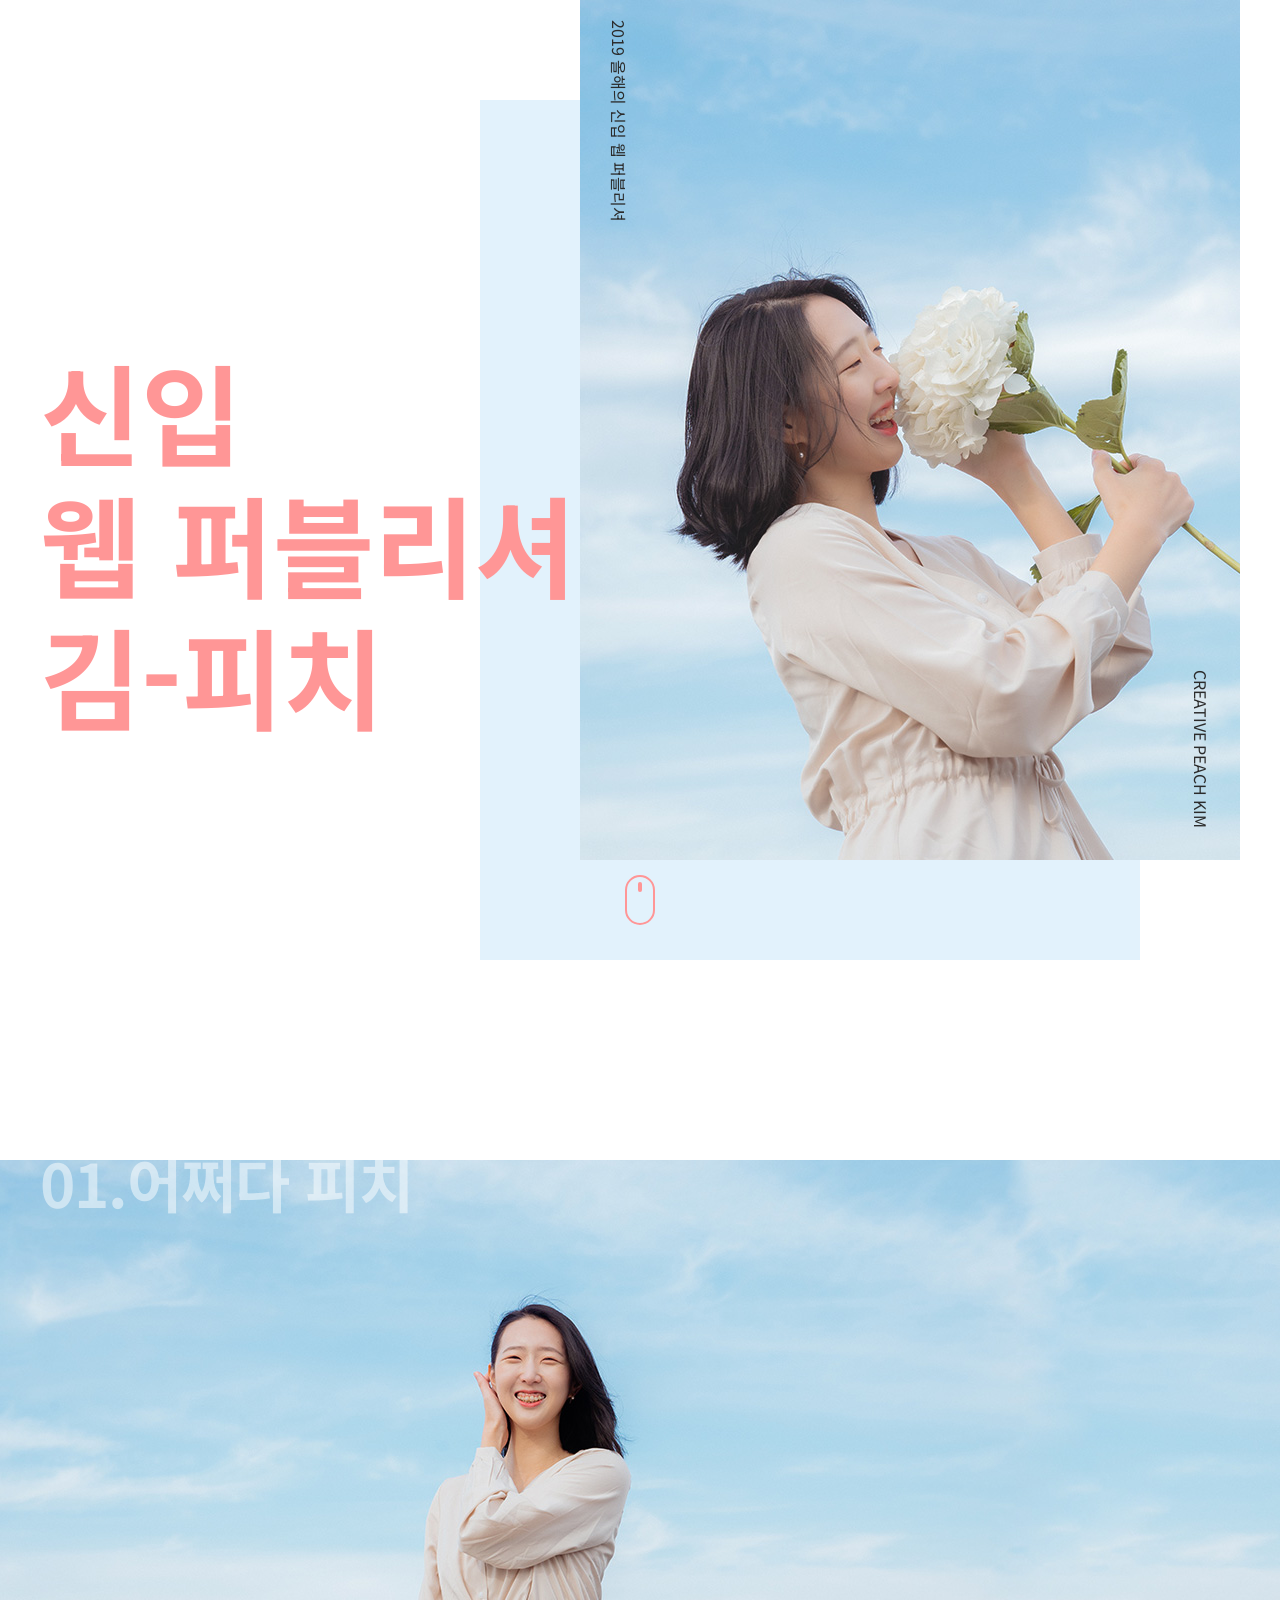
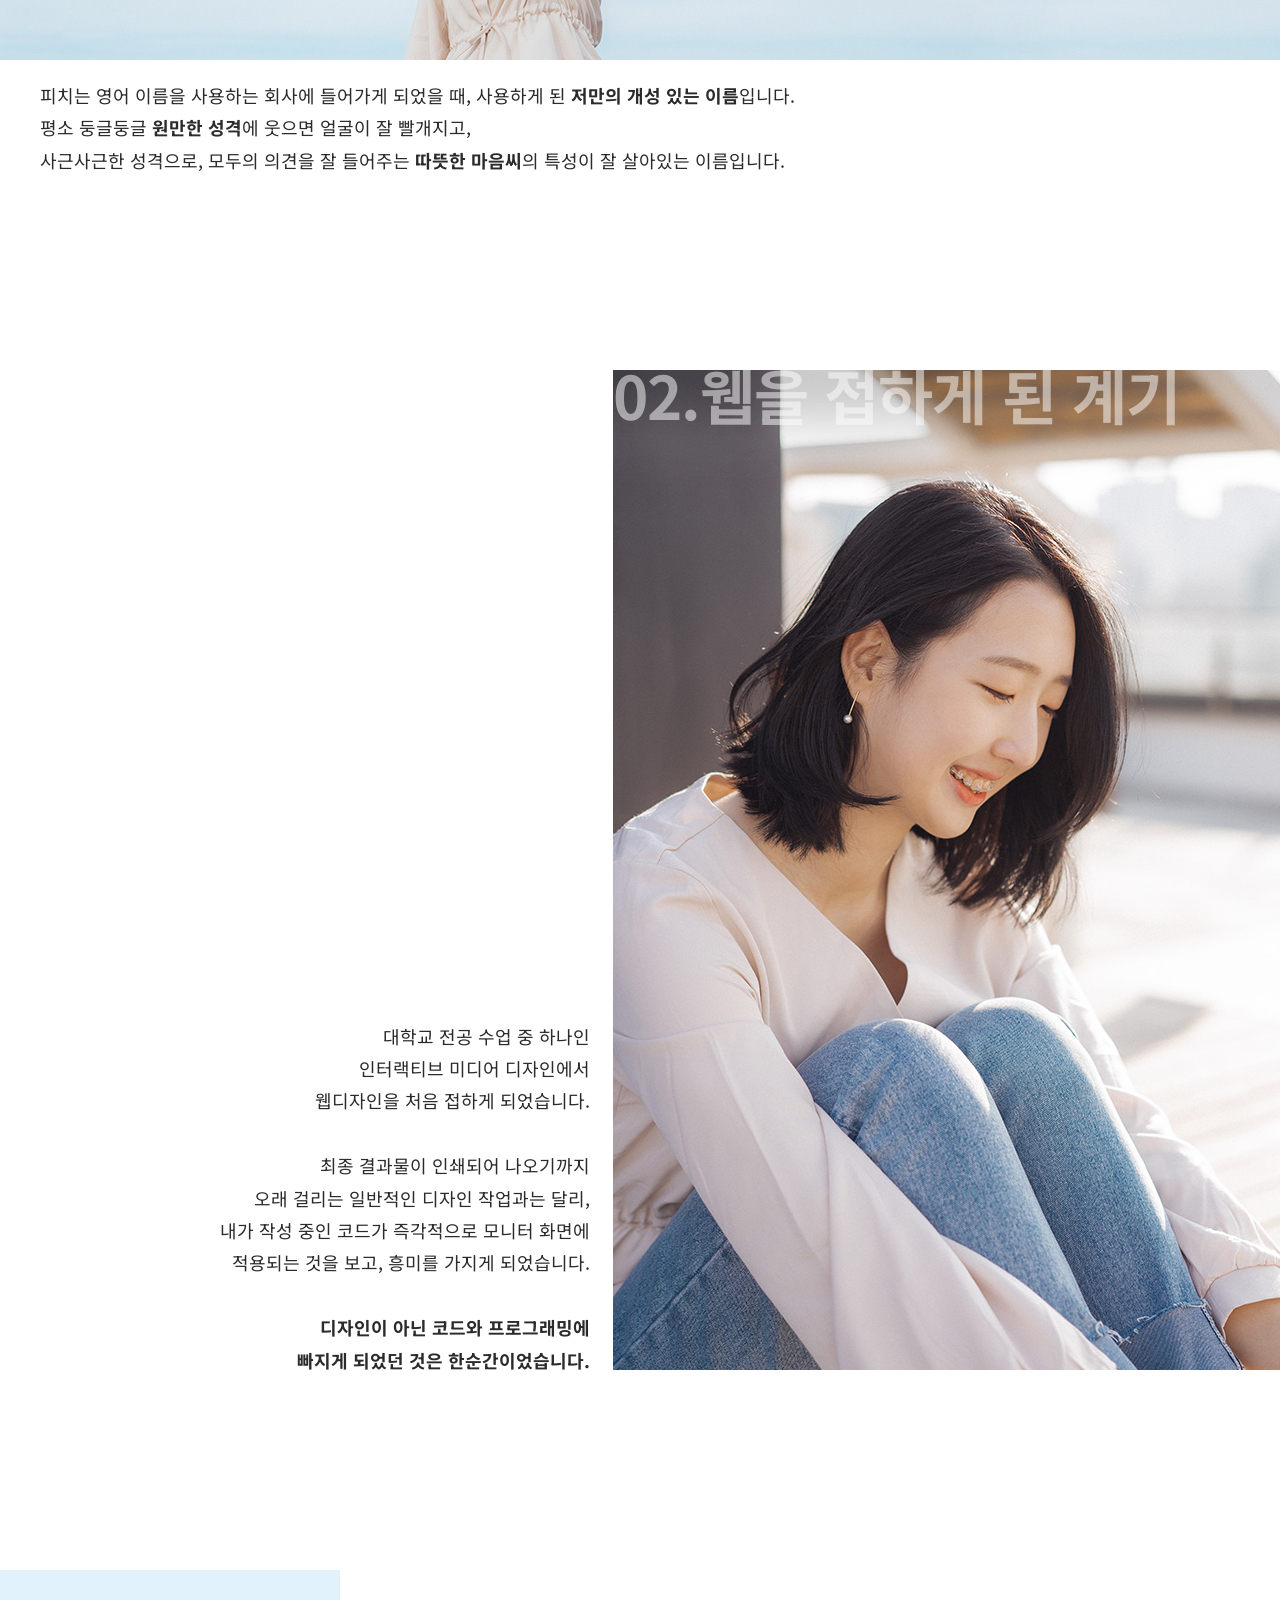
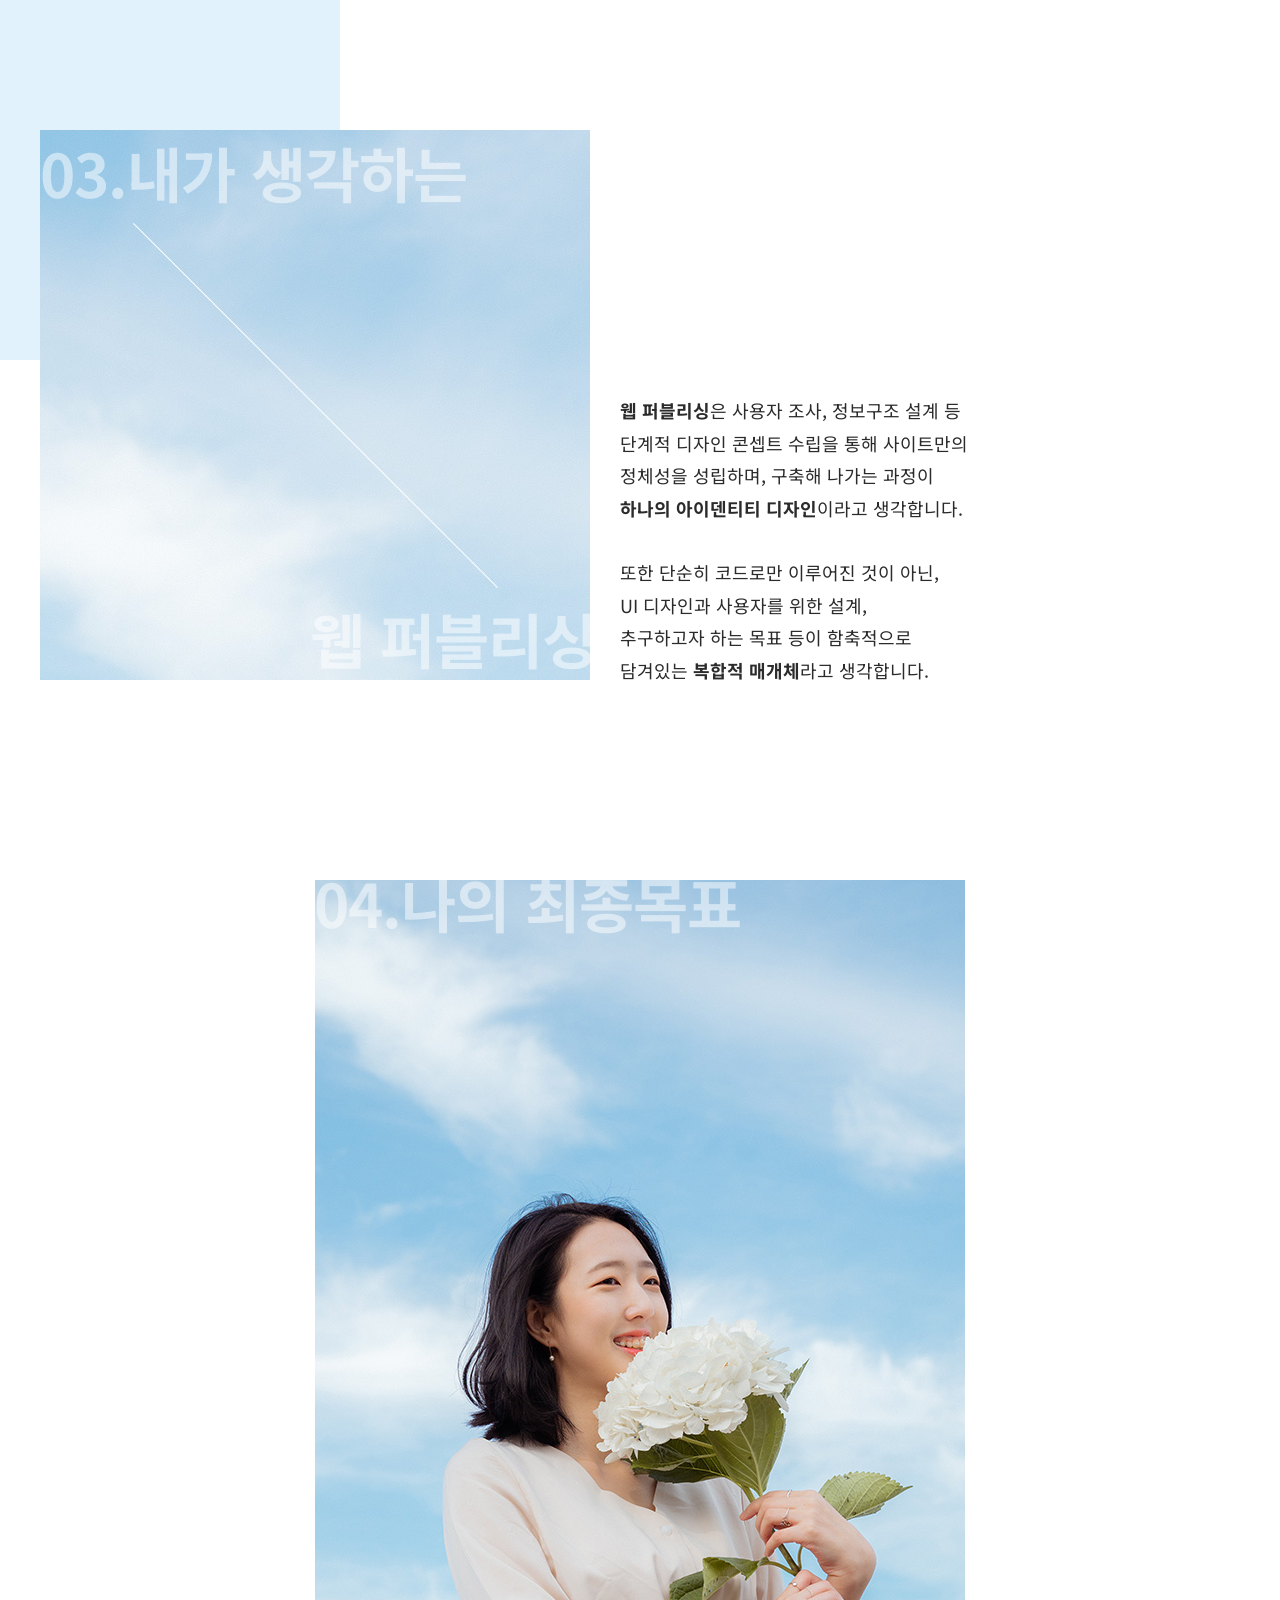
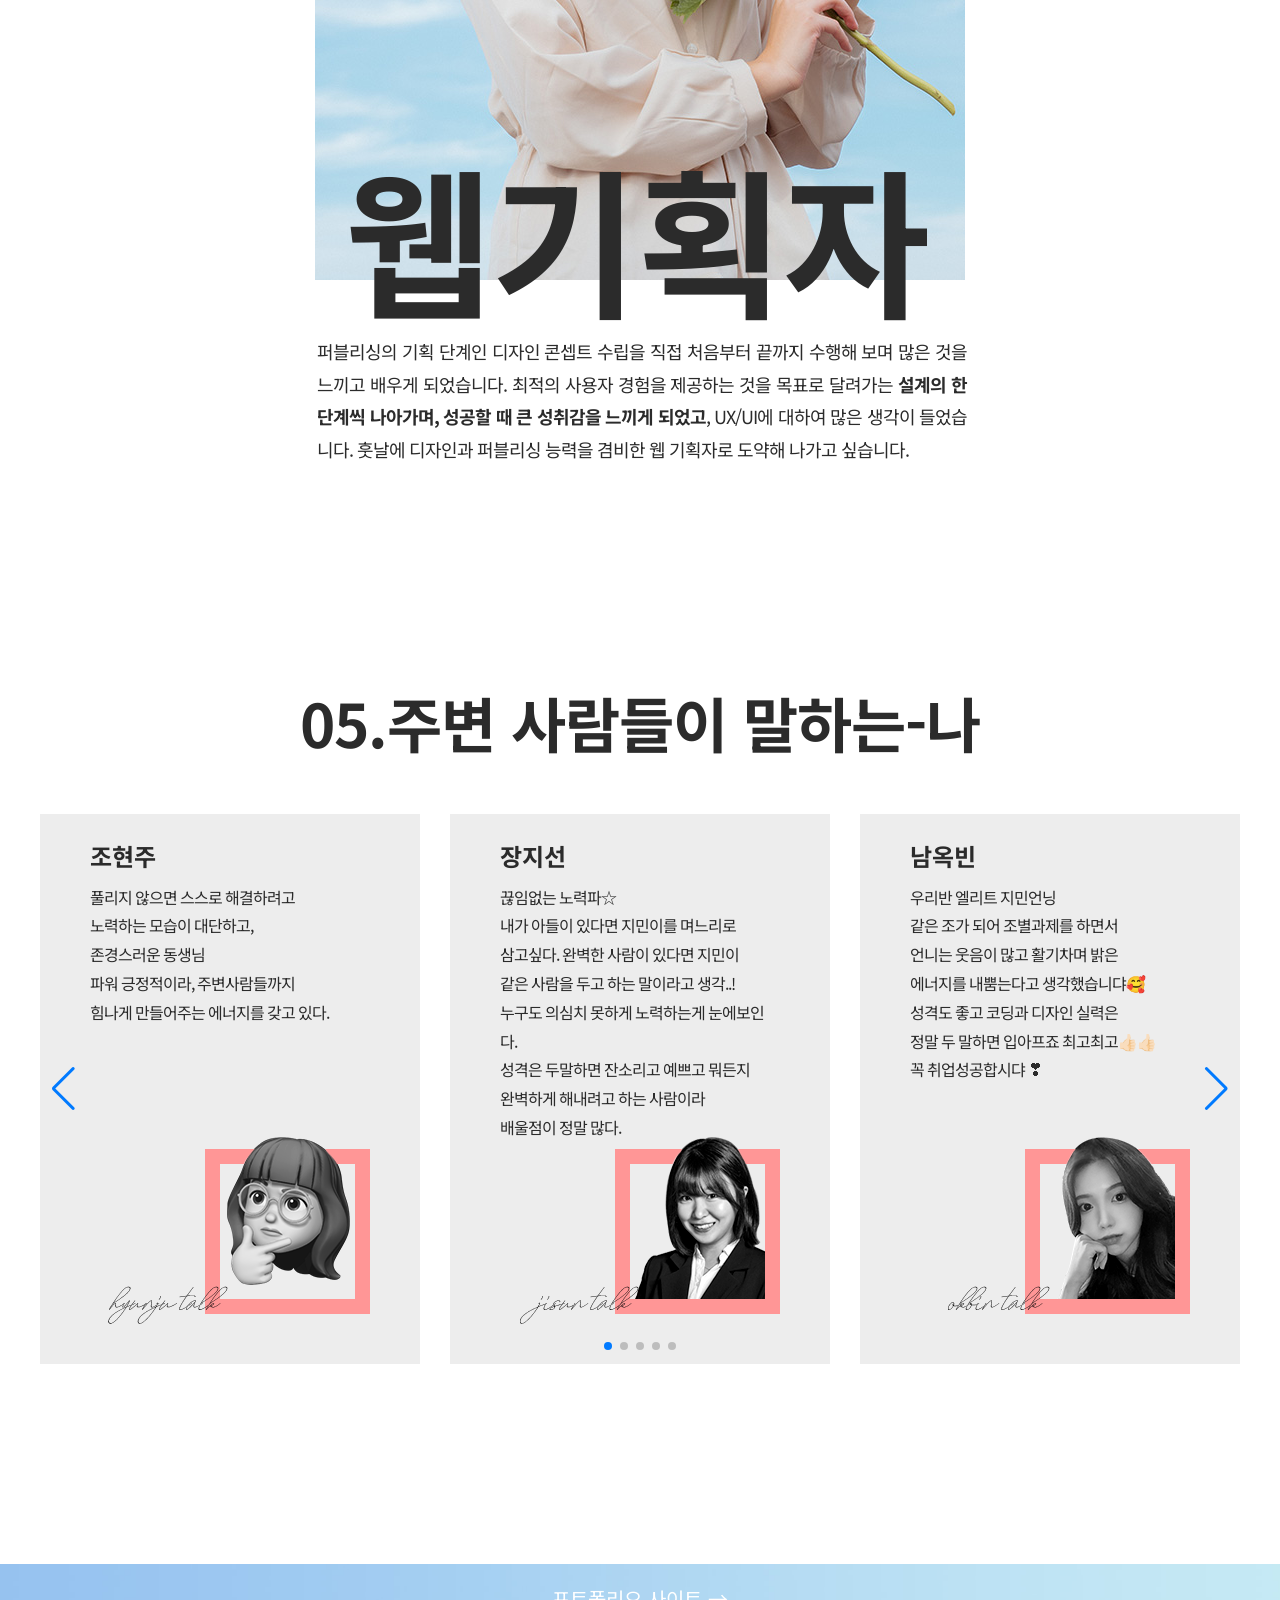
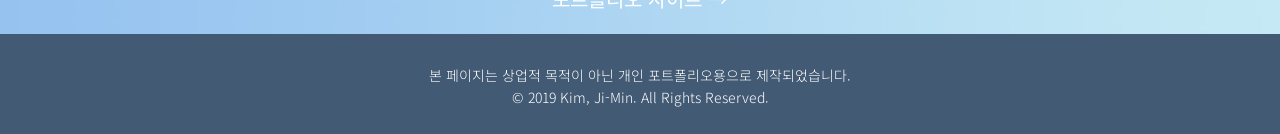
<file: sub.html>
<!DOCTYPE HTML>
<html lang="ko">

<head>
  <meta charset="UTF-8">
  <title>신입 웹퍼블리셔 김-피치</title>

  <meta name="Subject" content="포트폴리오">
  <meta name="Title" content="김지민 포트폴리오">
  <meta name="Keywords" content="웹퍼블리셔,웹디자이너,포트폴리오">
  <meta name="Description" content="최적의 사용자 경험을 제공하는 것을 목표로 하는 웹 퍼블리셔">
  <meta name="Author" content="김지민">
  <meta name="Publisher" content="KimJimin">
  <meta name="Classification" content="포트폴리오">
  <meta name="Location" content="Seoul Korea">
  <meta name="Author-Date" content="2019.10.24">
  <meta name="Copyright" content="김지민">

  <link rel="shortcut icon" href="images/favicon.ico">
  <link rel="stylesheet" href="css/reset.css" />
  <link rel="stylesheet" href="css/animate.css">
  <link rel="stylesheet" href="css/swiper.css">
  <link rel="stylesheet" href="css/sub_style.css" />
  
  <script src="js/plugins/jquery-1.12.3.js"></script>
  <script src="js/plugins/jquery.easing.min.js"></script>
  <script src="js/plugins/swiper.min.js"></script>
  <script src="js/plugins/wow.min.js"></script>
  <script src="js/sub_function.js"></script>
</head>

<body>
  <div id="wrap">
    <header>
      <div class="container">
        <h1>
          신입<br>
          웹 퍼블리셔<br>
          김-피치
        </h1>
    
        <div class="profile">김지민 프로필 사진</div>
        <p class="title">2019 올해의 신입 웹 퍼블리셔</p>
        <p class="name">CREATIVE PEACH KIM</p>

        <div class="mouse-icon">
          <p class="wheel">스크롤바를 내리면 작품을 감상할 수 있습니다.</p>
        </div>
      </div>
    </header>

    <hr>

    <section>
      <h2 class="sr-only">김지민 자기소개</h2>

      <article class="content0">
        <div class="container">
          <h2>01.어쩌다 피치</h2>

          <p class="wow fadeInUp" data-wow-delay="100ms">
            피치는 영어 이름을 사용하는 회사에 들어가게 되었을 때, 사용하게 된 <strong>저만의 개성 있는 이름</strong>입니다.<br>
            평소 둥글둥글 <strong>원만한 성격</strong>에 웃으면 얼굴이 잘 빨개지고,<br>
            사근사근한 성격으로, 모두의 의견을 잘 들어주는 <strong>따뜻한 마음씨</strong>의 특성이 잘 살아있는 이름입니다.        
          </p>
        </div>
      </article><!--end of content0-->

      <hr>

      <article class="content1">
        <div class="container">
          <h2>02.웹을 접하게 된 계기</h2>

          <p class="wow fadeInUp" data-wow-delay="100ms">
            대학교 전공 수업 중 하나인<br>
            인터랙티브 미디어 디자인에서<br>
            웹디자인을 처음 접하게 되었습니다.<br>
            <br>
            최종 결과물이 인쇄되어 나오기까지<br>
            오래 걸리는 일반적인 디자인 작업과는 달리,<br>
            내가 작성 중인 코드가 즉각적으로 모니터 화면에<br>
            적용되는 것을 보고, 흥미를 가지게 되었습니다.<br>
            <br>
            <strong>
              디자인이 아닌 코드와 프로그래밍에<br>
              빠지게 되었던 것은 한순간이었습니다.
            </strong> 
          </p>
        </div>
      </article><!--end of content1-->
      
      <hr>
      
      <article class="content2">
        <div class="container">
          <h2>03.내가 생각하는</h2>
          <h2>웹 퍼블리싱</h2>
  
          <p class="wow fadeInUp" data-wow-delay="100ms">
            <strong>웹 퍼블리싱</strong>은 사용자 조사, 정보구조 설계 등<br>
            단계적 디자인 콘셉트 수립을 통해 사이트만의<br>
            정체성을 성립하며, 구축해 나가는 과정이<br>
            <strong>하나의 아이덴티티 디자인</strong>이라고 생각합니다.<br>
            <br>
            또한 단순히 코드로만 이루어진 것이 아닌,<br>
            UI 디자인과 사용자를 위한 설계,<br>
            추구하고자 하는 목표 등이 함축적으로<br>
            담겨있는 <strong>복합적 매개체</strong>라고 생각합니다.
          </p>
        </div>
      </article><!--end of content2-->

      <hr>

      <article class="content3">
        <h2>04.나의 최종목표</h2>

        <p class="title">웹기획자</p>
        <p class="wow fadeInUp" data-wow-delay="100ms">
          퍼블리싱의 기획 단계인 디자인 콘셉트 수립을 직접 처음부터 끝까지 수행해 보며 
          많은 것을 느끼고 배우게 되었습니다. 최적의 사용자 경험을 제공하는
          것을 목표로 달려가는 <strong>설계의 한 단계씩 나아가며, 성공할 때 큰 성취감을 느끼게 되었고</strong>, UX/UI에
          대하여 많은 생각이 들었습니다. 훗날에 디자인과 퍼블리싱 능력을 겸비한 웹 기획자로 도약해 나가고 싶습니다.
        </p>
      </article><!--end of content3-->

      <hr>
      
      <!-- Swiper -->
      <article class="content4">
        <h2>05.주변 사람들이 말하는-나</h2>

        <div class="swiper-container">
          <div class="swiper-wrapper">
            <div class="swiper-slide slide1">
              <div class="img">hyunju`s talk</div>
              <div class="text">
                <h2>조현주</h2>
                <p>
                  풀리지 않으면 스스로 해결하려고<br>
                  노력하는 모습이 대단하고,<br>
                  존경스러운 동생님<br>
                  파워 긍정적이라, 주변사람들까지<br>
                  힘나게 만들어주는 에너지를 갖고 있다.
                </p>
              </div>
            </div>

            <div class="swiper-slide slide2">
              <div class="img">jisun`s talk</div>
              <div class="text">
                <h2>장지선</h2>
                <p>
                  끊임없는 노력파☆<br>
                  내가 아들이 있다면 지민이를 며느리로<br>
                  삼고싶다. 완벽한 사람이 있다면 지민이<br>
                  같은 사람을 두고 하는 말이라고 생각..!<br>
                  누구도 의심치 못하게 노력하는게 눈에보인다.<br>
                  성격은 두말하면 잔소리고 예쁘고 뭐든지<br>
                  완벽하게 해내려고 하는 사람이라<br>
                  배울점이 정말 많다.
                </p>
              </div>
            </div>

            <div class="swiper-slide slide3">
              <div class="img">okbin`s talk</div>
              <div class="text">
                <h2>남옥빈</h2>
                <p>
                  우리반 엘리트 지민언닝<br>
                  같은 조가 되어 조별과제를 하면서<br>
                  언니는 웃음이 많고 활기차며 밝은<br>
                  에너지를 내뿜는다고 생각했습니댜🥰<br>
                  성격도 좋고 코딩과 디자인 실력은<br>
                  정말 두 말하면 입아프죠 최고최고👍🏻👍🏻<br>
                  꼭 취업성공합시댜 ❣
                </p>
              </div>
            </div>

            <div class="swiper-slide slide4">
              <div class="img">teacher`s talk</div>
              <div class="text">
                <h2>안상현</h2>
                <p>
                  지민씨는 코딩능력을 겸비한<br>
                  감각있는 웹디자이너에요.<br>
                  상대방에 대한 예의를 갖추고 있으며,<br>
                  겉은 부드러우면서도<br>
                  굉장히 강인한 면을 가지고 있어요.<br>
                  누구보다 열정적으로 노력하는 모습은<br>
                  왜 잘 할 수 밖에 없는지를 증명한답니다.<br>
                  당장 현업에 필요한 웹디/퍼블리셔가<br>
                  필요하다면 쌤은 우리 지민씨를 추천합니다.^^
                </p>
              </div>
            </div>

            <div class="swiper-slide slide5">
              <div class="img">heejae`s talk</div>
              <div class="text">
                <h2>이희재</h2>
                <p>
                  자발적 리더 김지민<br>
                  자발적으로 주말 스터디원을 모집하여<br>
                  스터디그룹을 만들고, 낙오하는 사람이 없도록<br>
                  솔선수범 하는 모습을 보여주었습니다.<br>
                  서로의 부족한 부분을 채워주는<br>
                  보람찬 시간이었습니다.<br>
                  덕분에 항상 열심히 공부했습니다.
                </p>
              </div>
            </div>

            <div class="swiper-slide slide6">
              <div class="img">suyeon`s talk</div>
              <div class="text">
                <h2>김수연</h2>
                <p>
                  근성있고 의지와 열정이 남다른 친구<br>
                  매사에 긍정적이고 주위사람들과 잘어우러져<br>
                  타인에게도 좋은에너지를 전파시킨다.<br>
                  시간약속을 잘지키며 리더쉽이 있고<br>
                  협업에도 능숙한편이라 많은 면에서 배울점이 많은 친구이다.
                </p>
              </div>
            </div>

            <div class="swiper-slide slide7">
              <div class="img">kyungju`s talk</div>
              <div class="text">
                <h2>백경주</h2>
                <p>
                  천사같은 지민이<br>
                  6월부터 개복치같은 언니를<br>
                  보살피느라 고생이 많았지.. 너무 고맙당ㅜㅠ<br>
                  성실이란 단어가 사람이었다면 너였을거야<br>
                  문제가 해결 안되면 포기할 수도 있는데<br>
                  끝까지 해결하려는 모습 너무 멋있었다<br>
                  동생이지만 배울게 많아😍내가 인사팀이라면<br>
                  무조건 지민이 뽑을거야!ㅋㅋㅋ 이제 한달도<br>
                  안남았는데 같이 열심히 해서 꼭 취업하자!<br>
                  👏👏
                </p>
              </div>
            </div>

            <div class="swiper-slide slide8">
              <div class="img">aryuns`s talk</div>
              <div class="text">
                <h2>전아련</h2>
                <p>
                  항상 적극적이고 착한 우리 반 에이스!!<br>
                  본인 스스로와 한 약속도 잘 지키고,<br>
                  수업시간에 선생님이 준 미션을 해결하기 위해<br>
                  최선을 다하는 멋쟁이 언니!<br>
                  취업이라는 목표를 이루기 위해<br>
                  먼저 나서서 스터디도 만들고..<br>
                  같이 공부하고 추억도 쌓을 수 있게 해줘서<br>
                  고마워요! 
                </p>
              </div>
            </div>

            <div class="swiper-slide slide9">
              <div class="img">kyungeun`s talk</div>
              <div class="text">
                <h2>변경은</h2>
                <p>
                  하루 8시간 수업하는 것도 힘들 텐데<br>
                  자기 관리 투철하고, 코딩+디자인 실력도<br>
                  우리반 최고인 에이스 지민!<br>
                  인사성도 밝고 호탕한 웃음소리가 상대방을<br>
                  기분 좋게 하는 매력도 있다.<br>
                  회사 생활 정말 잘 할 것 같은 성격.<br>
                  무엇보다 실력이 일취월장이다.<br>
                  성적표가 있었다면 우리반 1등 했을 듯! 
                </p>
              </div>
            </div>

            <div class="swiper-slide slide10">
              <div class="img">seungchul`s talk</div>
              <div class="text">
                <h2>선승철</h2>
                <p>
                  항상 성실하고<br>
                  모르는게 있으면 계속 탐구하여<br>
                  결국에는 알아내는 사람입니다.<br>
                  언제나 밝게 웃으며 긍정적인<br>
                  힘을 모두에게 나눠줍니다.
                </p>
              </div>
            </div>

            <div class="swiper-slide slide11">
              <div class="img">cheolhee`s talk</div>
              <div class="text">
                <h2>문철희</h2>
                <p>
                  긴 수업 시간에 다들 지쳐있을 때도<br>
                  항상 웃을을 잃지 않고, 수업에 임한<br>
                  모습이 인상 깊었다.<br>
                  또한 주어진 과제나 복습 항상 해오는<br>
                  모습에 내 자신을 반성하게 만들게 한 친구,<br>
                  어떤 임무가 주어진다해도<br>
                  밑고 맡길 수 있을 것 같다고 생각한다.
                </p>
              </div>
            </div>

            <div class="swiper-slide slide12">
              <div class="img">yoonyeong`s talk</div>
              <div class="text">
                <h2>최윤영</h2>
                <p>
                  똑똑하고 욕심많은 야무진 동생<br>
                  늘 밝고 긍정적이어서 주위에<br>
                  좋은 에너지를 발산하는 비타민<br>
                  기초부터 차근차근 성실하게 공부해서<br>
                  뿌리가 튼튼하게 내리 뻗어내려 언젠가 큰<br>
                  나무가 될 것 같다. ^^ 기초가<br>
                  튼튼하니 응용도 잘하고, 속도도 빠른 편인데<br>
                  또 그만큼 공부욕심이 대단해서<br>
                  늘 자기개발을 멈추지 않는 에너자이저!
                </p>
              </div>
            </div>

            <div class="swiper-slide slide13">
              <div class="img">sojeong`s talk</div>
              <div class="text">
                <h2>정소정</h2>
                <p>
                  소통하는 디자이너 지민!<br>
                  항상 요구 조건을 적극 반영하고<br>
                  자기 고집이 있는 디자이너들도 많은데<br>
                  다른 사람의 의견을 열린 자세로<br>
                  듣는 모습이 인상 깊었다. 그래서<br>
                  더욱 무궁무진한 발전이 기대되는 디자이너👍🏻
                </p>
              </div>
            </div>

            <div class="swiper-slide slide14">
              <div class="img">seolhee`s talk</div>
              <div class="text">
                <h2>김설희</h2>
                <p>
                  끝날 때까지 끝난 게 아니다-!<br>
                  완벽하게 끝날 때까지<br>
                  끊임없이 노력하는 사람.<br>
                  어떤 일에도 항상 웃고 밝은 모습으로<br>
                  주변 사람들까지 웃게 만들어주는<br>
                  긍정 에너지 가득!
                </p>
              </div>
            </div>
          </div>
          
          <div class="swiper-pagination"></div>
          
          <div class="swiper-button-next"></div>
          <div class="swiper-button-prev"></div>
        </div>
      </article><!--end of content4-->
    </section>

    <hr>

    <footer>
       <div class="go">
        <a href="index.html">포트폴리오 사이트 &rarr;</a>
       </div>

      <address>
        본 페이지는 상업적 목적이 아닌 개인 포트폴리오용으로 제작되었습니다.<br>
        &copy; 2019 Kim, Ji-Min. All Rights Reserved.
      </address>
    </footer>
  </div>
  
  <script src="js/initial_function.js"></script>
</body>

</html>
</file>
<file: css/sub_style.css>
@charset "utf-8";
@import url('https://fonts.googleapis.com/css?family=Noto+Sans+KR:300,500,700&display=swap');

html{cursor: url(../images/mouse.png), auto}
body{font-family:'Noto Sans KR',sans-serif; color:#2b2b2b;}
#wrap{width:100%; min-width:1200px;}
::selection{background-color:#bbdcfb;}

/* header */
header{width:100%; margin-bottom:200px;}
header>.container{position:relative; margin:0 auto; width:1200px; height:960px;}
header>.container>h1{position:absolute; left:0; bottom:220px; z-index:10; font-size:110px; line-height:1.2; color:#ff9696;}
header>.container>.profile{position:absolute; right:100px; top:100px; width:660px; height:860px; text-indent:-9999px; background-color:rgba(158,213,246,0.3);}
header>.container>.profile:after{content:''; display:block; position:absolute; right:-100px; top:-100px; width:660px; height:860px; background-image:url(../images/sub_main_banner.jpg);}
header>.container>p.title{position:absolute; right:520px; top:110px; transform:rotate(90deg);}
header>.container>p.name{position:absolute; right:-40px; bottom:200px; transform:rotate(90deg);}

header>.container>.mouse-icon{position:absolute; left:50%; bottom:35px; margin-left:-15px; width:30px; height:50px; border:2px solid #ff9696; box-sizing:border-box; border-radius:15px;}
header>.container>.mouse-icon>.wheel{position:absolute; left:50%; top:5px; margin-left:-2px; width:4px; height:10px; text-indent:-9999px; background-color:#ff9696; border-radius:10px; animation:mousewheel 1s linear infinite;}

@keyframes mousewheel{
  0%{top:5px; opacity:0;}
  30%{top:10px; opacity:1;}
  100%{top:25px; opacity:0;}
}

/* section */
section>article{margin-bottom:200px;}
section>article>.container{width:1200px; margin:0 auto;}

section>.content0{width:100%; height:610px; background-image:url(../images/sub_01_banner.jpg); background-repeat:no-repeat; background-position:center 0;}
section>.content0>.container{position:relative; height:610px; }
section>.content0>.container>h2{position:absolute; left:0; top:-20px; font-size:60px; font-weight:700; color:#fff; letter-spacing:-1px; opacity:0.5; }
section>.content0>.container>p{position:absolute; left:0; bottom:-6px; font-size:18px; line-height:1.8;}

section>.content1{position:relative;overflow:hidden; width:100%; height:1000px;}
section>.content1:after{content:''; position:relative; left:50%; top:-1000px; margin-left:-27px; display:block; width:980px; height:1000px; background-image:url(../images/sub_02_banner.jpg); background-repeat:no-repeat; background-size:980px 1000px; }
section>.content1>.container{position:relative; z-index:30; height:1000px;}
section>.content1>.container>h2{position:absolute; right:50%; top:-18px; margin-right:-540px; font-size:60px; font-weight:700; color:#fff; letter-spacing:-1px; opacity:0.5;}
section>.content1>.container>p{position:absolute; left:50%; bottom:-6px; margin-left:-420px; font-size:18px; line-height:1.8; text-align:right;}

section>.content2{overflow:hidden; width:100%; height:710px;}
section>.content2>.container{position:relative; height:710px; }
section>.content2>.container:before{content:''; margin-left:-400px; display:block; width:700px; height:390px; background-color:rgba(158,213,246,0.3);}
section>.content2>.container>h2:first-of-type{position:absolute; left:0; bottom:0; width:550px; height:550px; font-size:60px; font-weight:700; color:rgba(255,255,255,0.5); letter-spacing:-1px; background-image: url(../images/sub_03_banner.jpg); background-repeat:no-repeat; background-position:left bottom;}
section>.content2>.container>h2:last-of-type{position:absolute; left:50%; bottom:0; margin-left:-330px; font-size:60px; font-weight:700; color:rgba(255,255,255,0.5); letter-spacing:-1px;}
section>.content2>.container>p{position:absolute; left:50%; bottom:-6px; margin-left:-20px; font-size:18px; line-height:1.8;}

section>.content3{position:relative; width:1200px; height:1200px; margin:0 auto 200px; background-image:url(../images/sub_04_banner.jpg); background-repeat:no-repeat; background-position:center top; background-size:650px 1000px;}
section>.content3>h2{position:absolute; left:50%; top:-20px; margin-left:-326px; font-size:60px; font-weight:700; color:rgba(255,255,255,0.5); letter-spacing:-1px;}
section>.content3>p.title{position:absolute; left:50%; bottom:100px; margin-left:-295px; font-size:160px; font-weight:700; letter-spacing:-1px;}
section>.content3>p{position:absolute; left:50%; bottom:15px; margin-left:-323px;  width:650px; font-size:18px; line-height:1.8; letter-spacing:-1px; text-align:justify;}

section>.content4>h2{margin-bottom:50px; text-align:center; font-size:60px; font-weight:700;  letter-spacing:-1px;}

.swiper-container{width:1200px; height:550px;}
.swiper-slide{position:relative;
  text-align: center;
  font-size: 18px;
  background: #ededed;
  /* Center slide text vertically */
  display: -webkit-box;
  display: -ms-flexbox;
  display: -webkit-flex;
  display: flex;
  -webkit-box-pack: center;
  -ms-flex-pack: center;
  -webkit-justify-content: center;
  justify-content: center;
  -webkit-box-align: center;
  -ms-flex-align: center;
  -webkit-align-items: center;
  align-items: center;
}

section>.content4>.swiper-container>.swiper-wrapper>.swiper-slide>.img{position:absolute; left:50%; bottom:50px; z-index:100; margin-left:-25px; width:165px; height:177px; text-indent:-9999em;}
section>.content4>.swiper-container>.swiper-wrapper>.slide1>.img{background-image:url(../images/people_1.png);}
section>.content4>.swiper-container>.swiper-wrapper>.slide2>.img{background-image:url(../images/people_2.png);}
section>.content4>.swiper-container>.swiper-wrapper>.slide3>.img{background-image:url(../images/people_3.png);}
section>.content4>.swiper-container>.swiper-wrapper>.slide4>.img{background-image:url(../images/people_4.png);}
section>.content4>.swiper-container>.swiper-wrapper>.slide5>.img{background-image:url(../images/people_5.png);}
section>.content4>.swiper-container>.swiper-wrapper>.slide6>.img{background-image:url(../images/people_6.png);}
section>.content4>.swiper-container>.swiper-wrapper>.slide7>.img{background-image:url(../images/people_7.png);}
section>.content4>.swiper-container>.swiper-wrapper>.slide8>.img{background-image:url(../images/people_8.png);}
section>.content4>.swiper-container>.swiper-wrapper>.slide9>.img{background-image:url(../images/people_9.png);}
section>.content4>.swiper-container>.swiper-wrapper>.slide10>.img{background-image:url(../images/people_10.png);}
section>.content4>.swiper-container>.swiper-wrapper>.slide11>.img{background-image:url(../images/people_11.png);}
section>.content4>.swiper-container>.swiper-wrapper>.slide12>.img{background-image:url(../images/people_12.png);}
section>.content4>.swiper-container>.swiper-wrapper>.slide13>.img{background-image:url(../images/people_13.png);}
section>.content4>.swiper-container>.swiper-wrapper>.slide14>.img{background-image:url(../images/people_14.png);}

section>.content4>.swiper-container>.swiper-wrapper>.swiper-slide>.img:after{display:block; content:''; position:absolute; left:50%; bottom:-10px; margin-left:-180px; background-image:url(../images/people_title.png);}
section>.content4>.swiper-container>.swiper-wrapper>.slide1>.img:after{width:122px; height:38px; background-position:0 0;}
section>.content4>.swiper-container>.swiper-wrapper>.slide2>.img:after{margin-left:-178px; width:120px; height:38px; background-position:0 -48px;}
section>.content4>.swiper-container>.swiper-wrapper>.slide3>.img:after{bottom:4px; margin-left:-160px; width:102px; height:24px; background-position:0 -96px;}

section>.content4>.swiper-container>.swiper-wrapper>.slide4>.img:after{bottom:4px; width:119px; height:24px; background-position:0 -130px;}
section>.content4>.swiper-container>.swiper-wrapper>.slide5>.img:after{bottom:4px; margin-left:-174px; width:114px; height:24px; background-position:0 -164px;}
section>.content4>.swiper-container>.swiper-wrapper>.slide6>.img:after{margin-left:-178px; width:118px; height:38px; background-position:0 -198px;}

section>.content4>.swiper-container>.swiper-wrapper>.slide7>.img:after{margin-left:-190px; width:130px; height:38px; background-position:0 -245px;}
section>.content4>.swiper-container>.swiper-wrapper>.slide8>.img:after{margin-left:-168px; width:109px; height:38px; background-position:0 -293px;}
section>.content4>.swiper-container>.swiper-wrapper>.slide9>.img:after{margin-left:-204px; width:144px; height:38px; background-position:0 -340px;}

section>.content4>.swiper-container>.swiper-wrapper>.slide10>.img:after{margin-left:-208px; width:148px; height:38px; background-position:0 -388px;}
section>.content4>.swiper-container>.swiper-wrapper>.slide11>.img:after{margin-left:-188px; bottom:4px; width:129px; height:24px; background-position:0 -436px;}
section>.content4>.swiper-container>.swiper-wrapper>.slide12>.img:after{margin-left:-210px; width:150px; height:38px; background-position:0 -470px;}

section>.content4>.swiper-container>.swiper-wrapper>.slide13>.img:after{margin-left:-162px; bottom:4px; width:102px; height:25px; background-position:0 -516px;}
section>.content4>.swiper-container>.swiper-wrapper>.slide14>.img:after{margin-left:-179px; width:120px; height:39px; background-position:0 -550px;}


section>.content4>.swiper-container>.swiper-wrapper>.swiper-slide>.text{position:absolute; left:50%; top:50%; margin:-250px 0 0 -140px; width:280px; height:500px;}
section>.content4>.swiper-container>.swiper-wrapper>.swiper-slide>.text>h2{margin-bottom:10px; font-size:24px; font-weight:700; text-align:left;}
section>.content4>.swiper-container>.swiper-wrapper>.swiper-slide>.text>p{font-size:16px; line-height:1.8; letter-spacing:-1px; text-align:left;}



/* footer */
footer{overflow:hidden; width:100%; height:170px; background-color:#425a73; text-align:center;}
footer>.go{background-image:url(../images/bg_gradation.jpg); background-position:center center; background-repeat:no-repeat; background-size:cover;}
footer>.go>a{display:block; height:70px; line-height:70px; font-size:20px; color:#fff; }
footer>address{height:100px; padding-top:30px; font-size:14px; font-weight:300; color:#fff; line-height:1.6; }
</file>
